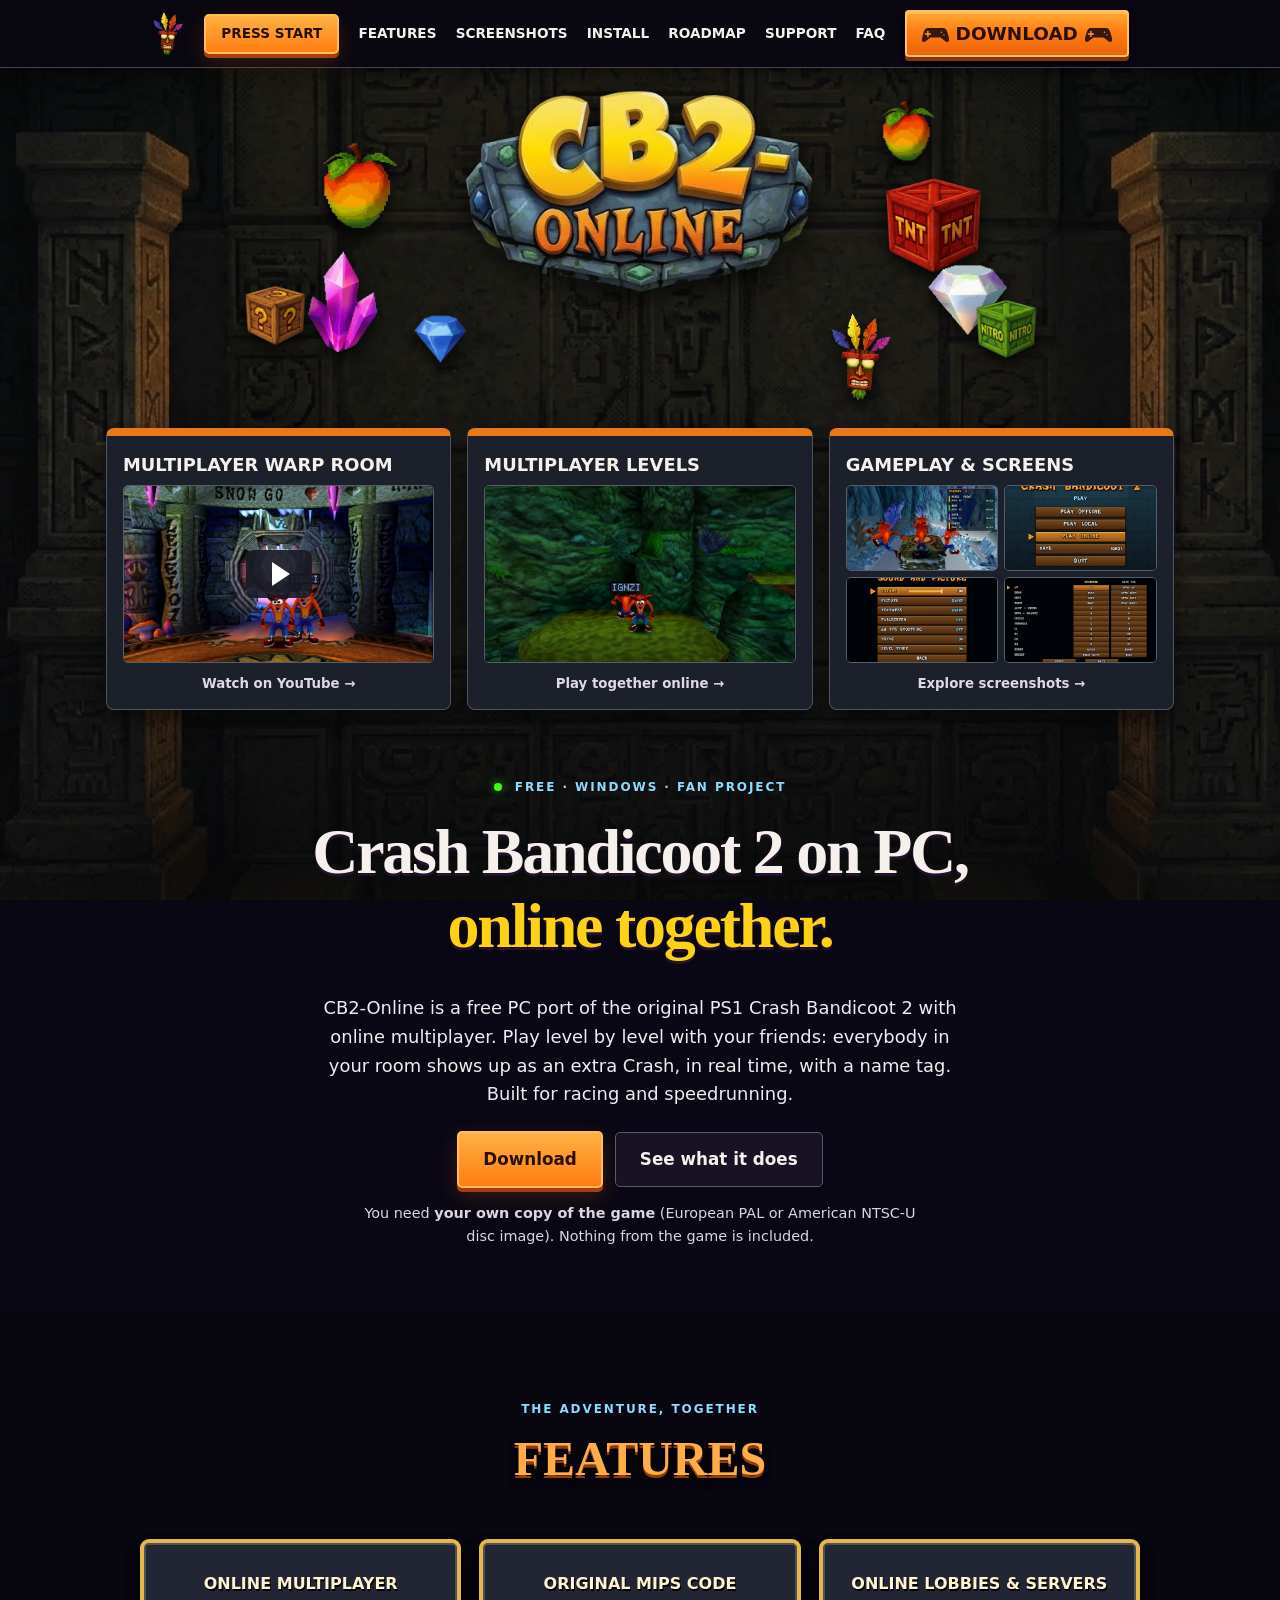
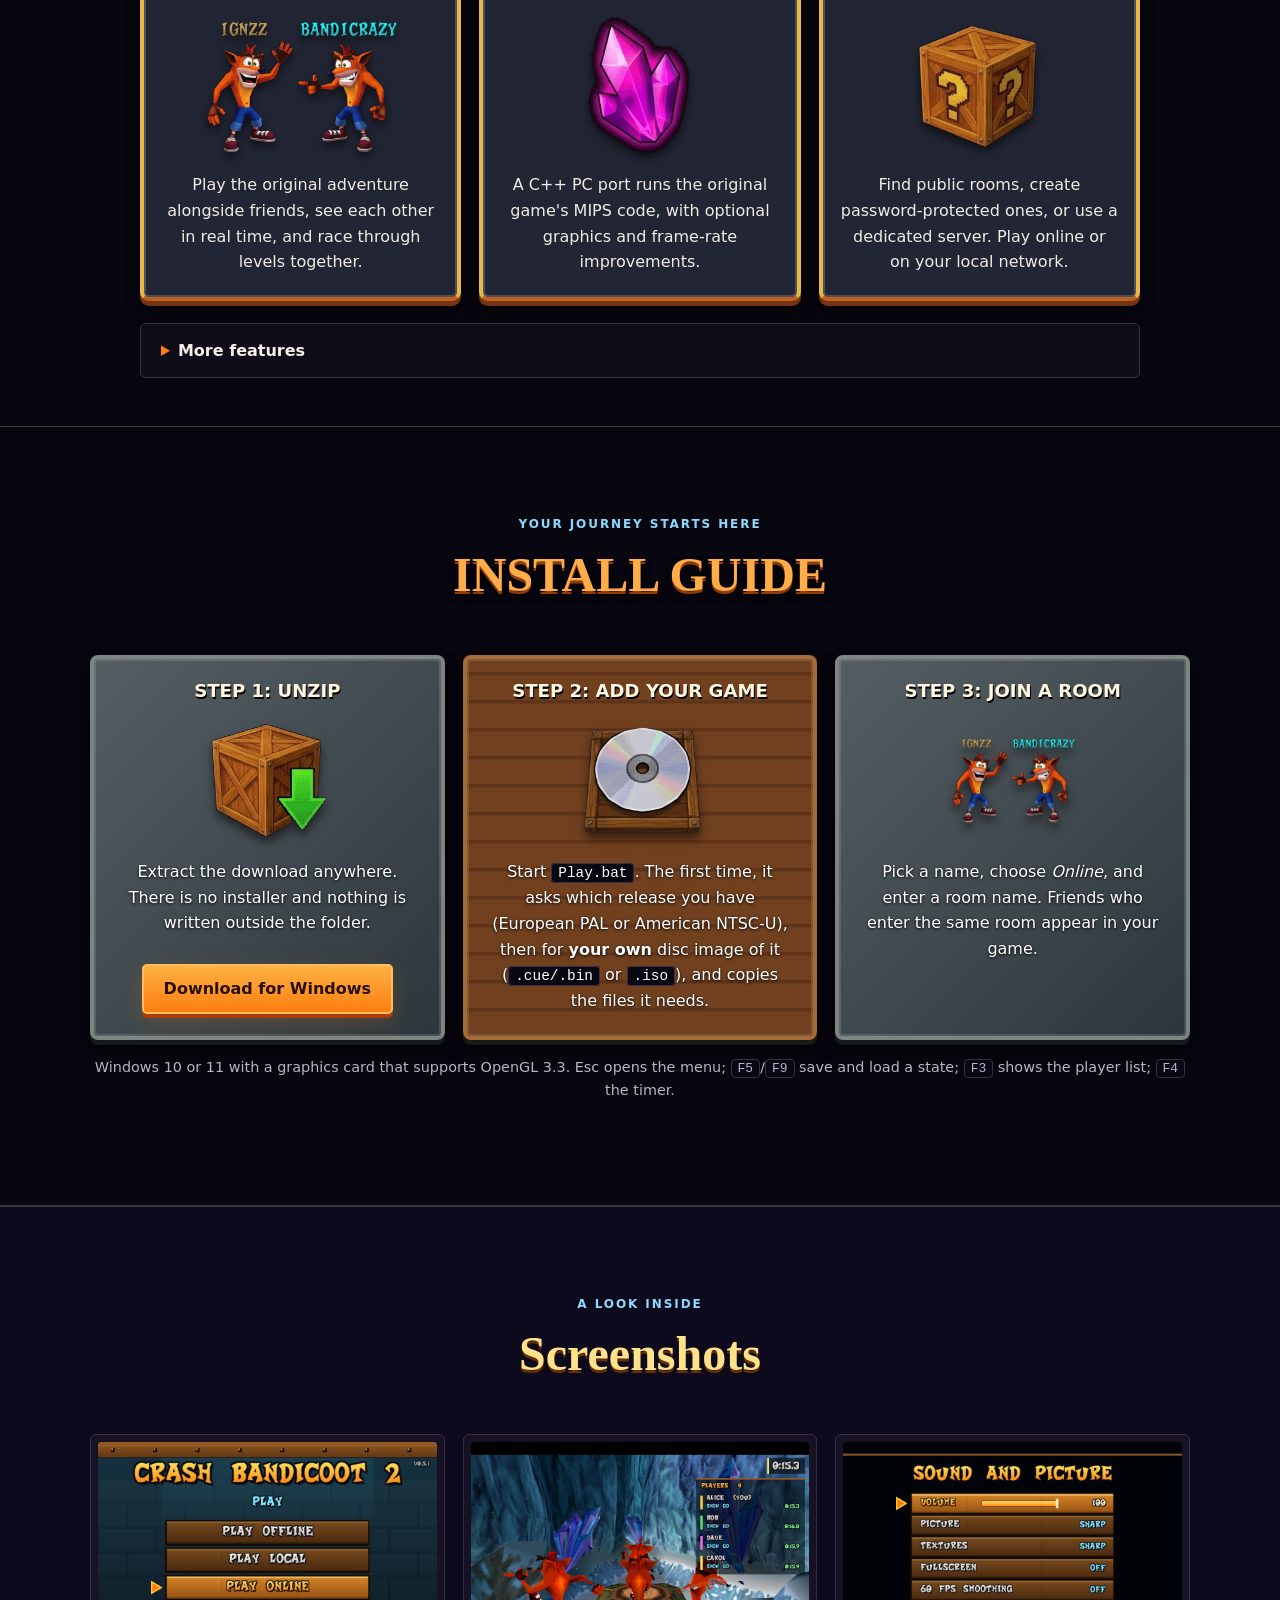
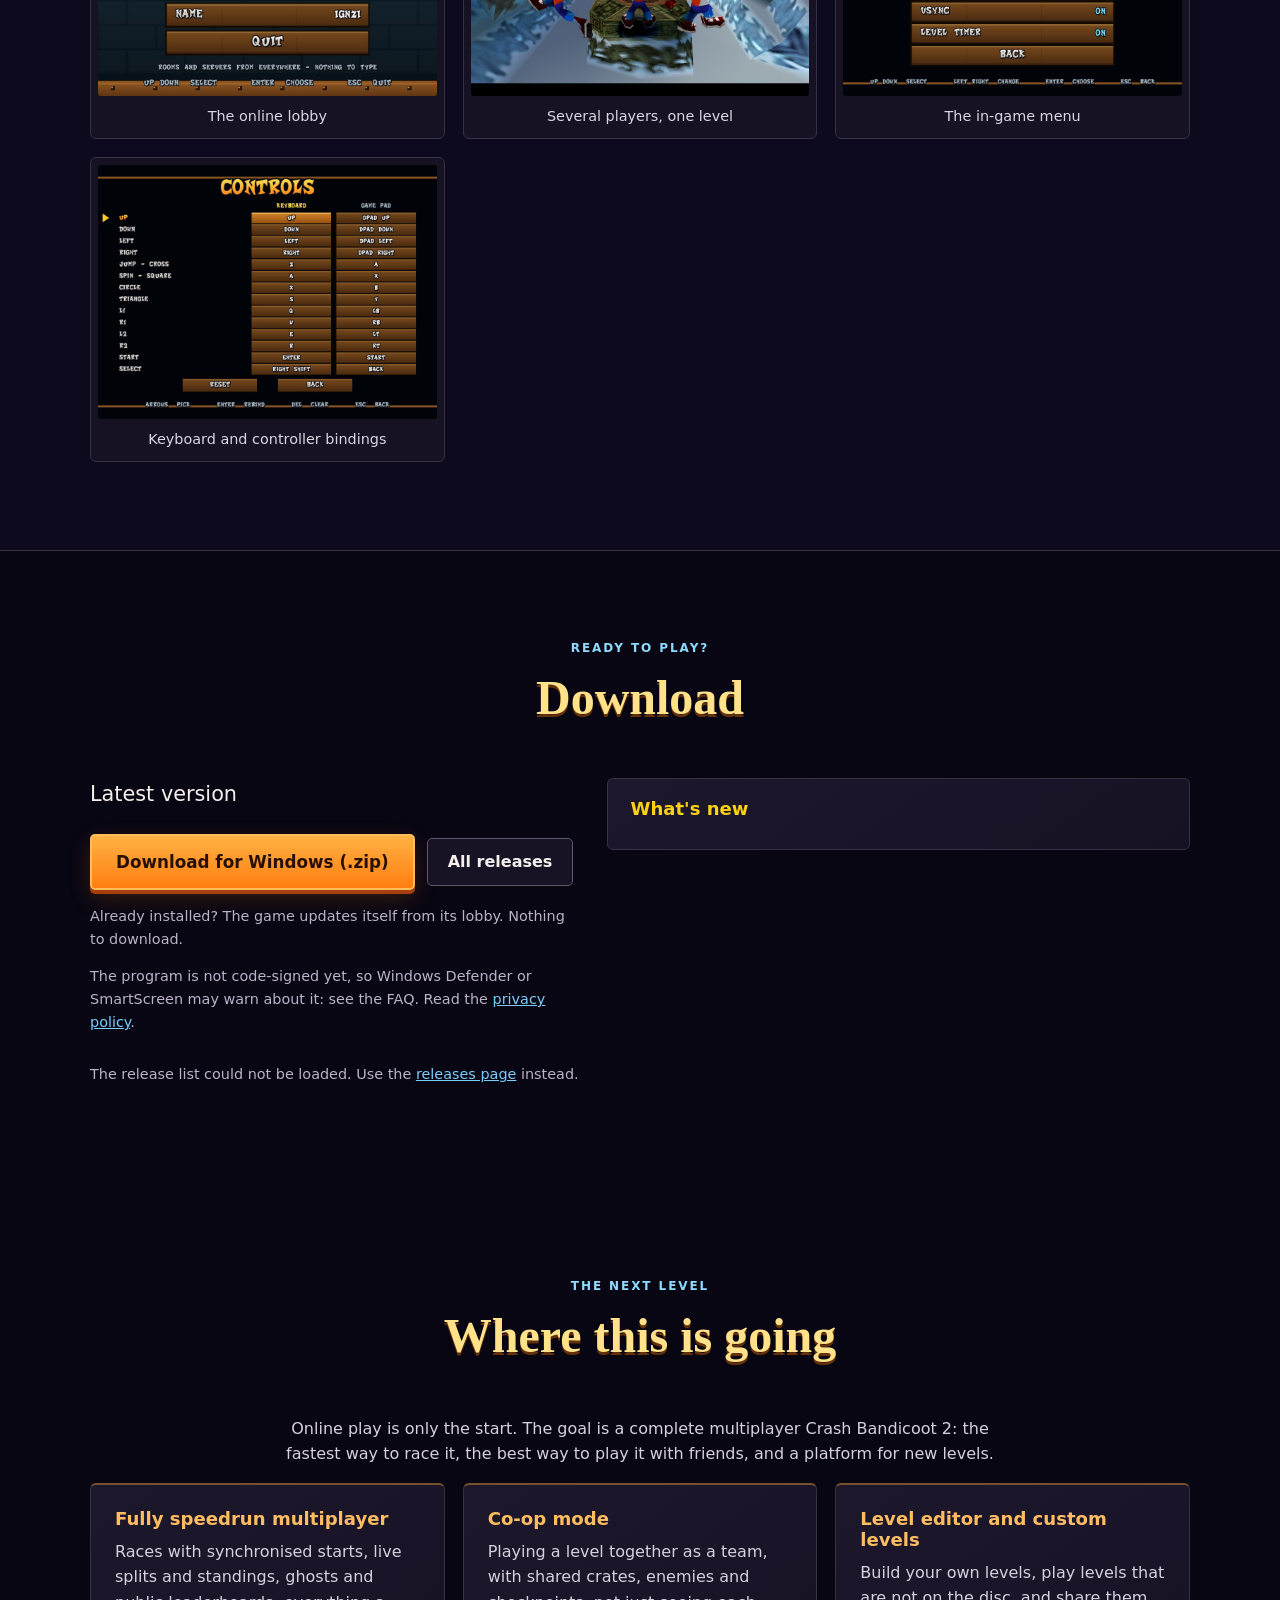
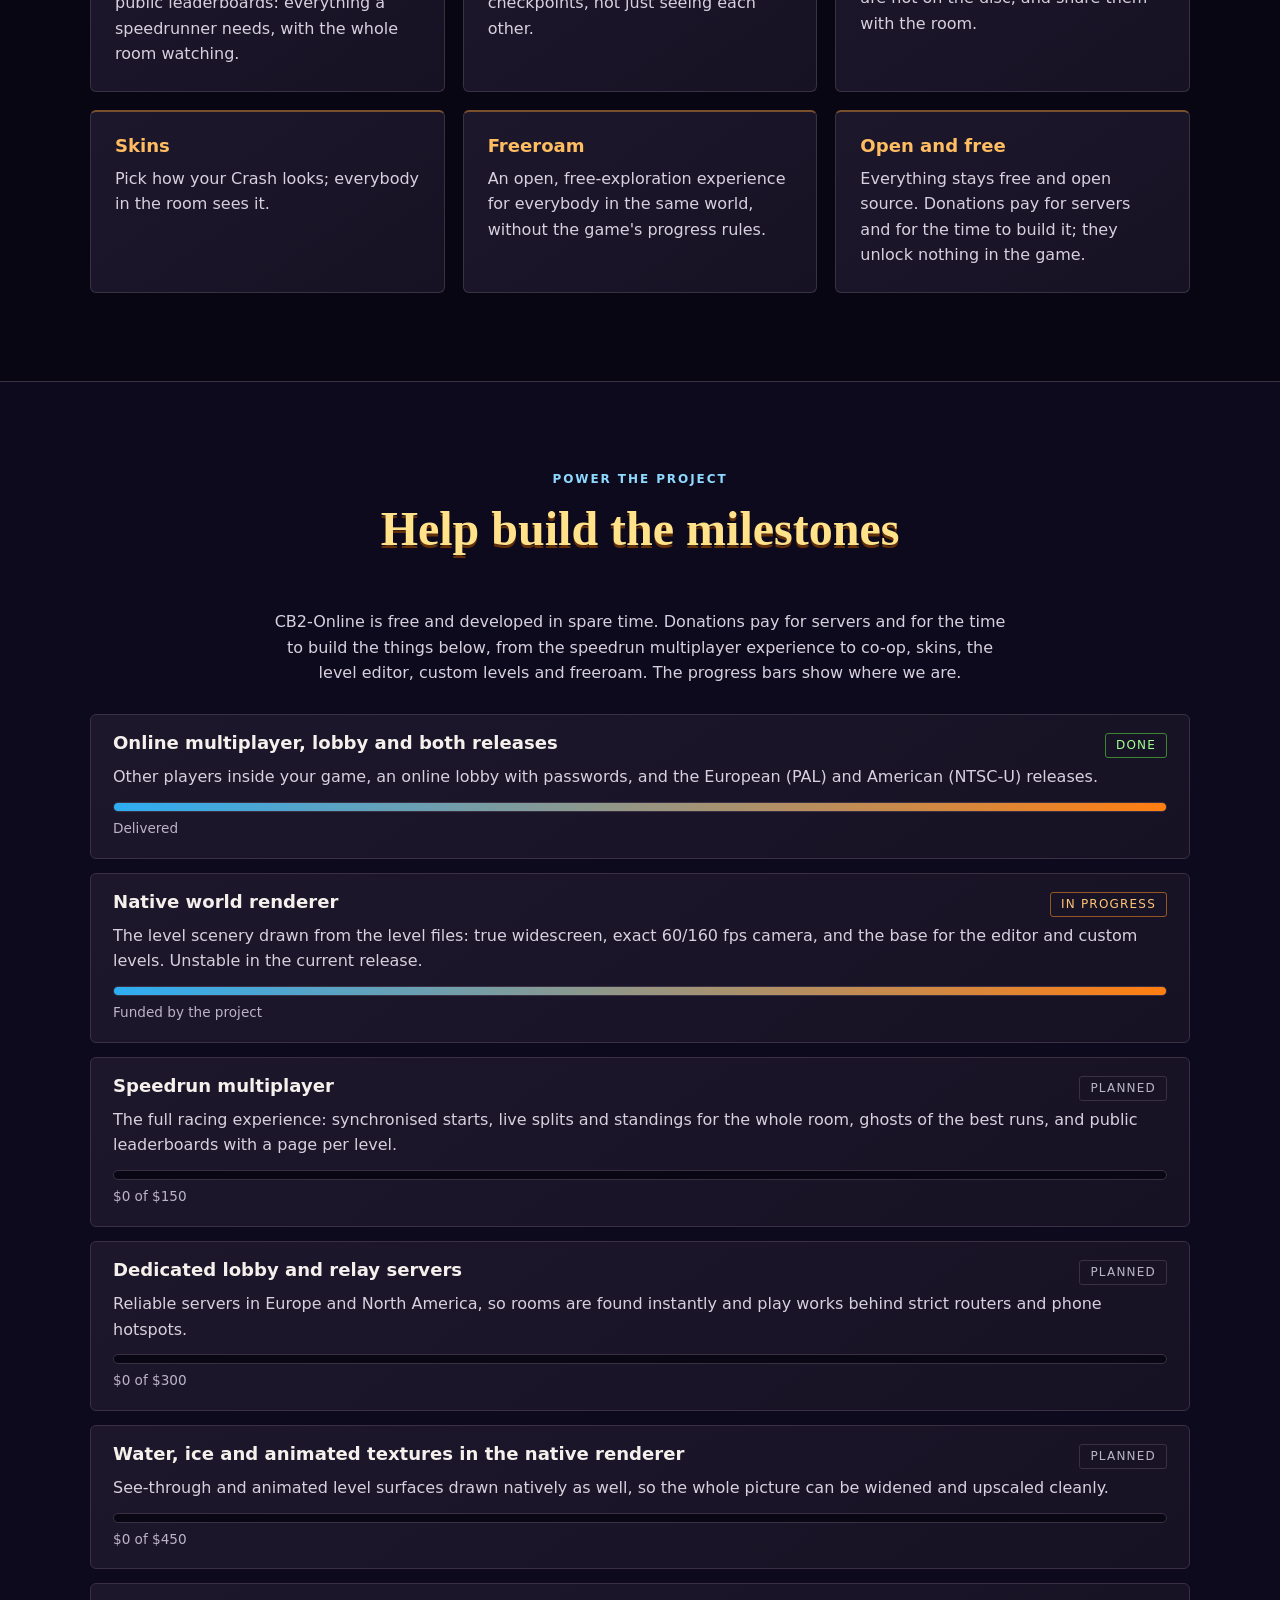
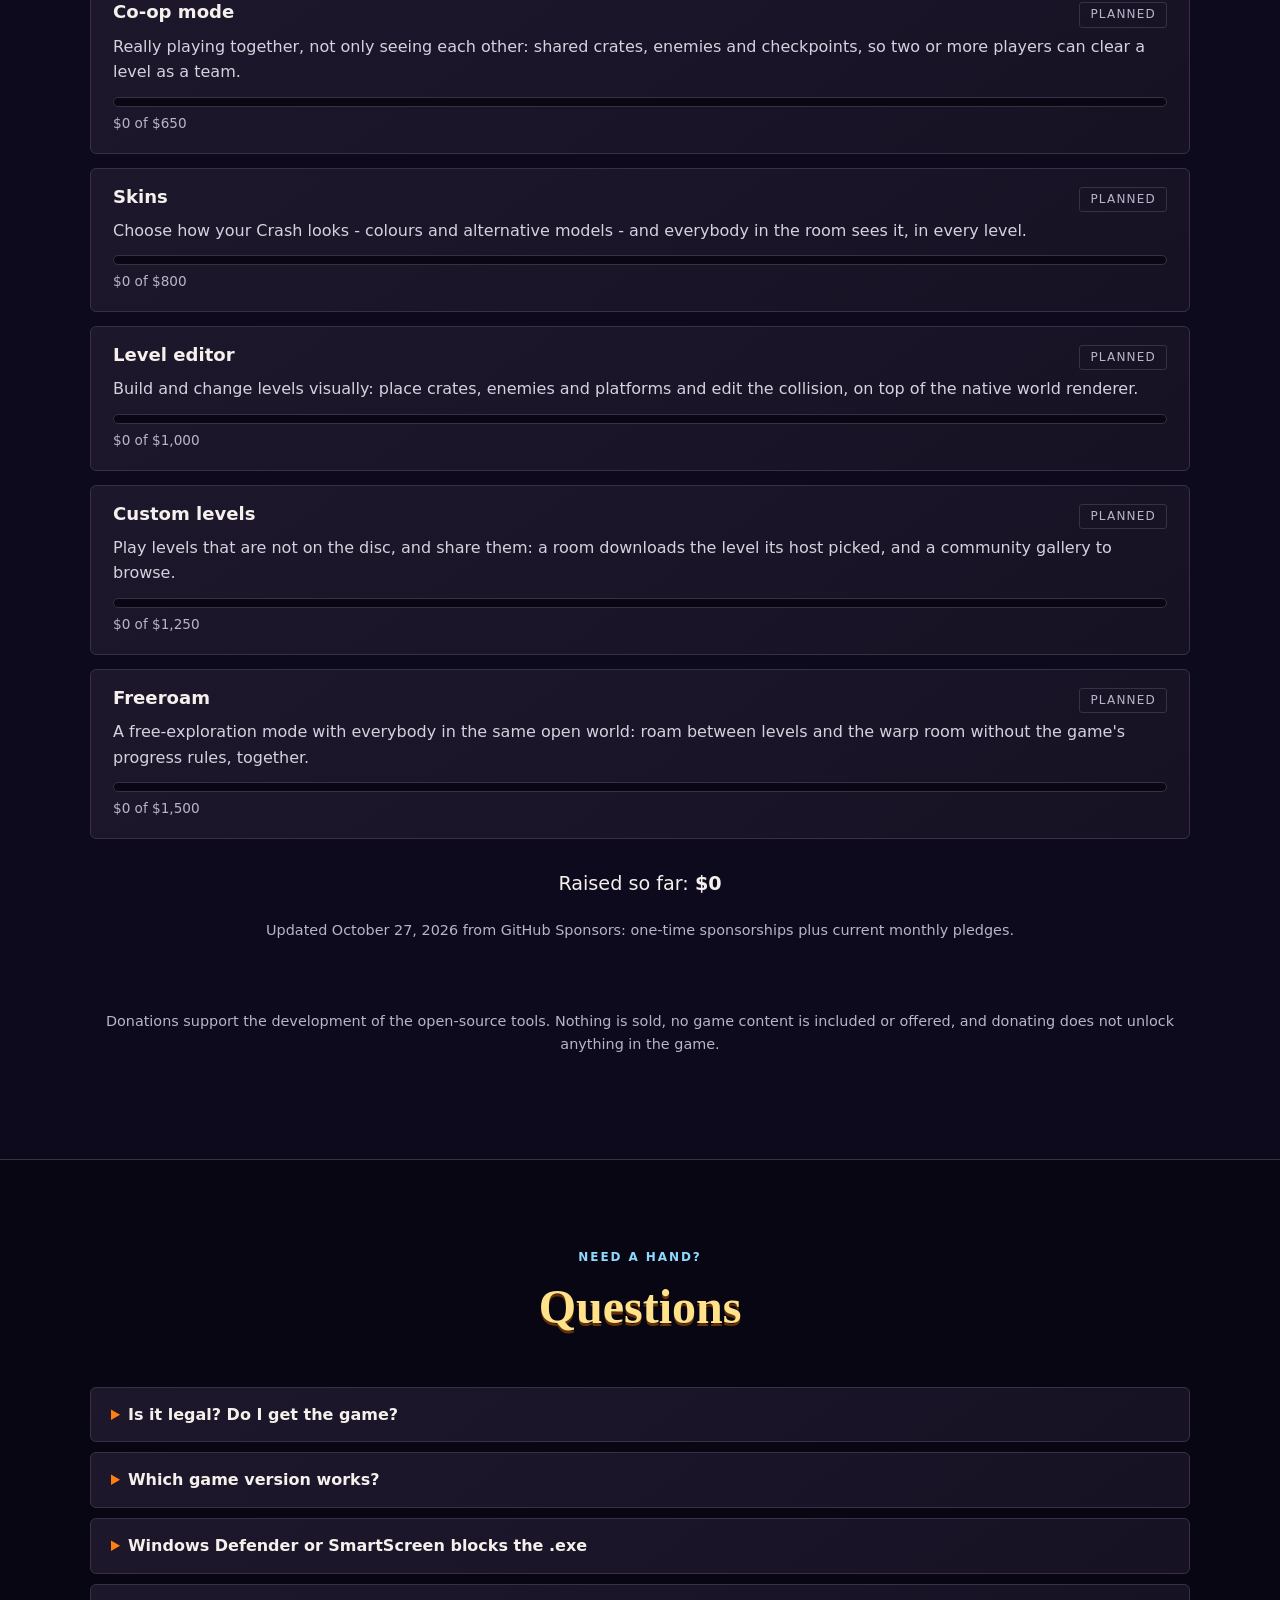
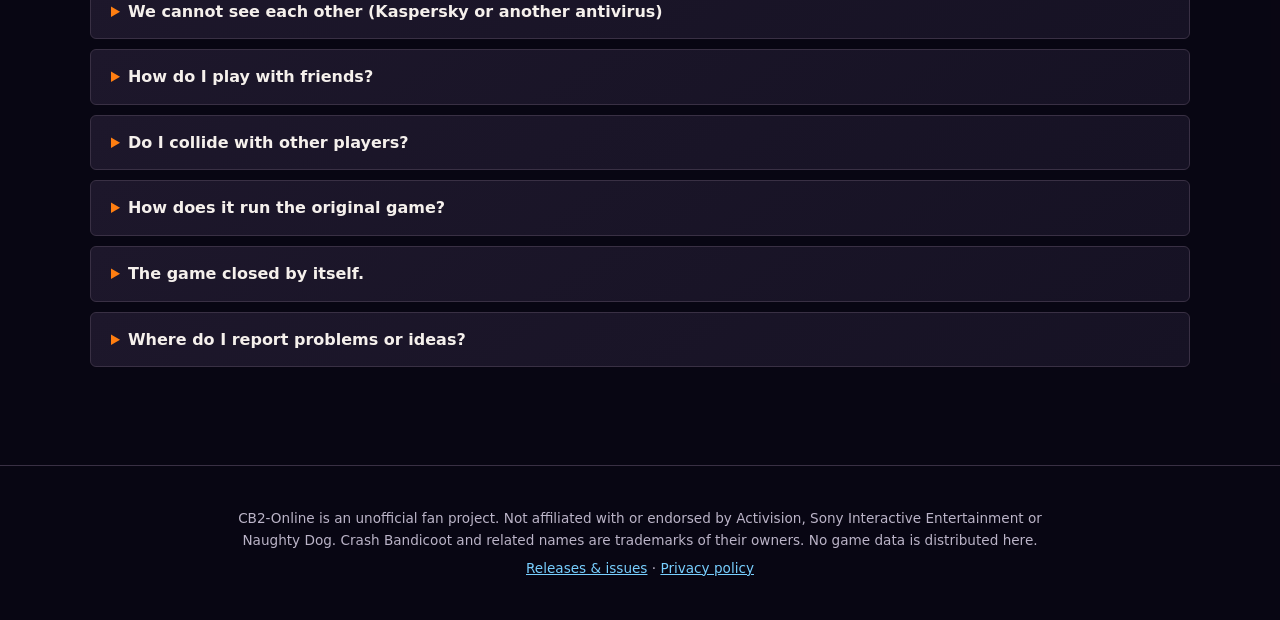
<file: docs/index.html>
<!doctype html>
<html lang="en">
<head>
<meta charset="utf-8">
<meta name="viewport" content="width=device-width, initial-scale=1">
<title>CB2-Online | Crash Bandicoot 2 Online Multiplayer for PC</title>
<meta name="description" content="CB2-Online brings Crash Bandicoot 2 for PS1 to PC with online multiplayer. Play with friends in this free C++ fan project. Bring your own game.">
<link rel="canonical" href="https://ignaziogandolfo.dev/CB2-Online/">
<meta property="og:type" content="website">
<meta property="og:site_name" content="CB2-Online">
<meta property="og:url" content="https://ignaziogandolfo.dev/CB2-Online/">
<meta property="og:title" content="CB2-Online | Crash Bandicoot 2 Online Multiplayer for PC">
<meta property="og:description" content="Play Crash Bandicoot 2 for PS1 online with friends on PC. CB2-Online is a free fan project; bring your own game.">
<meta property="og:image" content="https://ignaziogandolfo.dev/CB2-Online/img/multiplayer.jpg">
<meta property="og:image:alt" content="Players together in a Crash Bandicoot 2 level">
<meta name="twitter:card" content="summary_large_image">
<meta name="theme-color" content="#100b20">
<script type="application/ld+json">
{
  "@context": "https://schema.org",
  "@type": "SoftwareApplication",
  "name": "CB2-Online",
  "alternateName": ["CB2 Online", "Crash Bandicoot 2 Online", "Crash 2 Online"],
  "description": "A free C++ fan project that runs the original Crash Bandicoot 2 MIPS code on PC with online multiplayer.",
  "url": "https://ignaziogandolfo.dev/CB2-Online/",
  "sameAs": "https://github.com/ignzio/CB2-Online",
  "downloadUrl": "https://github.com/ignzio/CB2-Online/releases/latest",
  "image": "https://ignaziogandolfo.dev/CB2-Online/img/multiplayer.jpg",
  "applicationCategory": "GameApplication",
  "operatingSystem": "Windows 10, Windows 11",
  "isAccessibleForFree": true,
  "offers": { "@type": "Offer", "price": "0", "priceCurrency": "USD" }
}
</script>
<link rel="stylesheet" href="style.css?v=7">
</head>
<body>

<header class="nav">
  <a class="brand" href="#top" aria-label="CB2-Online home"><img class="mask-mark" src="img/aku-aku.webp" alt="" width="34" height="45"></a>
  <nav aria-label="Main navigation">
    <a class="btn small press-start" href="#install">Press start</a>
    <a href="#features">Features</a>
    <a href="#screens">Screenshots</a>
    <a href="#install">Install</a>
    <a href="#roadmap">Roadmap</a>
    <a href="#support">Support</a>
    <a href="#faq">FAQ</a>
    <a class="btn small nav-download" href="#download"><svg viewBox="0 0 32 20" aria-hidden="true"><path d="M7 3h18c3 0 4 2 5 5l2 7c1 4-2 6-5 3l-5-4H10l-5 4c-3 3-6 1-5-3l2-7c1-3 2-5 5-5Z"/><path class="pad-details" d="M7 7v6M4 10h6M23 8h.1M26 11h.1"/></svg> Download <svg viewBox="0 0 32 20" aria-hidden="true"><path d="M7 3h18c3 0 4 2 5 5l2 7c1 4-2 6-5 3l-5-4H10l-5 4c-3 3-6 1-5-3l2-7c1-3 2-5 5-5Z"/><path class="pad-details" d="M7 7v6M4 10h6M23 8h.1M26 11h.1"/></svg></a>
  </nav>
</header>

<main id="top">

<section class="hero">
  <div class="hero-stage" role="group" aria-label="Interactive floating game objects">
    <img class="stage-logo" src="img/cb2-logo.webp" alt="CB2-Online" width="465" height="265">
    <button class="float-object stage-fruit" type="button" aria-label="Bounce Wumpa fruit"><img src="img/wumpa.webp" alt="" width="252" height="285"></button>
    <button class="float-object stage-fruit-right" type="button" aria-label="Bounce Wumpa fruit"><img src="img/wumpa.webp" alt="" width="252" height="285"></button>
    <button class="float-object stage-crate" type="button" aria-label="Bounce TNT crate"><img src="img/tnt-crate.webp" alt="" width="300" height="286"></button>
    <button class="float-object stage-crystal" type="button" aria-label="Bounce power crystal"><img src="img/crystal.webp" alt="" width="227" height="304"></button>
    <button class="float-object stage-gem" type="button" aria-label="Bounce clear gem"><img src="img/clear-gem.webp" alt="" width="270" height="238"></button>
    <button class="float-object stage-blue-gem" type="button" aria-label="Bounce blue gem"><img src="img/blue-gem.webp" alt="" width="260" height="239"></button>
    <button class="float-object stage-question" type="button" aria-label="Bounce question crate"><img src="img/question-crate.webp" alt="" width="297" height="286"></button>
    <button class="float-object stage-nitro" type="button" aria-label="Bounce Nitro crate"><img src="img/nitro-crate.webp" alt="" width="295" height="286"></button>
    <button class="float-object stage-mask" type="button" aria-label="Bounce Aku Aku mask"><img src="img/aku-aku.webp" alt="" width="245" height="325"></button>
  </div>
</section>

<div class="quick-links" aria-label="Explore CB2-Online">
  <article class="quick-video">
    <strong>Multiplayer warp room</strong>
    <a class="video-preview" href="https://www.youtube.com/watch?v=nvLL3Ua1Poc" aria-label="Play the CB2-Online launch trailer"><img src="img/trailer-warp-room.webp" alt="Two players in the warp room" width="906" height="595" loading="lazy"><span class="play-icon" aria-hidden="true"></span></a>
    <small><a href="https://www.youtube.com/watch?v=nvLL3Ua1Poc">Watch on YouTube &rarr;</a></small>
  </article>
  <a href="#features"><strong>Multiplayer levels</strong><img src="img/trailer-multiplayer.webp" alt="Players together in a Crash Bandicoot 2 level" width="906" height="595" loading="lazy"><small>Play together online &rarr;</small></a>
  <a href="#screens"><strong>Gameplay &amp; screens</strong><span class="quick-gallery"><img src="img/multiplayer.jpg" alt="" width="960" height="720" loading="lazy"><img src="img/lobby.jpg" alt="" width="960" height="720" loading="lazy"><img src="img/menu-sound.jpg" alt="" width="960" height="720" loading="lazy"><img src="img/menu-controls.jpg" alt="" width="960" height="720" loading="lazy"></span><small>Explore screenshots &rarr;</small></a>
</div>

<section class="hero-intro">
  <div class="hero-text">
    <p class="eyebrow"><span class="signal-dot"></span> Free &middot; Windows &middot; fan project</p>
    <h1>Crash Bandicoot 2 on PC,<br><em>online together.</em></h1>
    <p class="lead">CB2-Online is a free PC port of the original PS1 Crash Bandicoot 2 with online multiplayer. Play level by level with your friends: everybody in your room shows up as an extra Crash, in real time, with a name tag. Built for racing and speedrunning.</p>
    <div class="cta">
      <a class="btn big" href="#download" id="hero-download">Download <span id="hero-version"></span></a>
      <a class="btn ghost big" href="#features">See what it does</a>
    </div>
    <p class="fine">You need <strong>your own copy of the game</strong> (European PAL or American NTSC-U disc image). Nothing from the game is included.</p>
  </div>
</section>

<section id="features" class="block">
  <p class="section-kicker">THE ADVENTURE, TOGETHER</p>
  <h2>Features</h2>
  <div class="grid">
    <article class="card"><h3>Online multiplayer</h3><img class="feature-players" src="img/two-crashes.webp" alt="Two Crash players, IGNZZ and BANDICRAZY" width="635" height="440" loading="lazy"><p>Play the original adventure alongside friends, see each other in real time, and race through levels together.</p></article>
    <article class="card"><h3>Original MIPS code</h3><img src="img/feature-crystal.webp" alt="" width="185" height="228" loading="lazy"><p>A C++ PC port runs the original game's MIPS code, with optional graphics and frame-rate improvements.</p></article>
    <article class="card"><h3>Online lobbies &amp; servers</h3><img src="img/feature-crate.webp" alt="" width="220" height="225" loading="lazy"><p>Find public rooms, create password-protected ones, or use a dedicated server. Play online or on your local network.</p></article>
  </div>
  <details class="feature-details"><summary>More features</summary><p>Players appear with their animations and names, with no port forwarding needed to join a room. Level timers, personal records, shared best times and a live player list support speedrunning.</p><p>Optional 60 fps smoothing, high-refresh pacing, OpenGL upscaling, texture options and widescreen bring the game to modern PCs. The optional native world renderer is unstable and off by default.</p><p>Controller-supported menus, save states, fast forward, player opacity, automatic updates and bug reporting make playing easier.</p></details>
</section>

<section id="install" class="block alt">
  <p class="section-kicker">YOUR JOURNEY STARTS HERE</p>
  <h2>Install guide</h2>
  <ol class="steps">
    <li><h3>Unzip</h3><img src="img/download-crate.webp" alt="" width="220" height="225" loading="lazy"><p>Extract the download anywhere. There is no installer and nothing is written outside the folder.</p><a class="btn" href="#download">Download for Windows</a></li>
    <li><h3>Add your game</h3><img src="img/game-disc.webp" alt="" width="215" height="205" loading="lazy"><p>Start <code>Play.bat</code>. The first time, it asks which release you have (European PAL or American NTSC-U), then for <strong>your own</strong> disc image of it (<code>.cue/.bin</code> or <code>.iso</code>), and copies the files it needs.</p></li>
    <li><h3>Join a room</h3><img src="img/two-crashes.webp" alt="" width="635" height="440" loading="lazy"><p>Pick a name, choose <em>Online</em>, and enter a room name. Friends who enter the same room appear in your game.</p></li>
  </ol>
  <p class="fine center">Windows 10 or 11 with a graphics card that supports OpenGL 3.3. Esc opens the menu; <code>F5</code>/<code>F9</code> save and load a state; <code>F3</code> shows the player list; <code>F4</code> the timer.</p>
</section>

<section id="screens" class="block alt">
  <p class="section-kicker">A LOOK INSIDE</p>
  <h2>Screenshots</h2>
  <div class="shots">
    <figure><img src="img/lobby.jpg" alt="The online lobby" loading="lazy"><figcaption>The online lobby</figcaption></figure>
    <figure><img src="img/multiplayer.jpg" alt="Several players in one level" loading="lazy"><figcaption>Several players, one level</figcaption></figure>
    <figure><img src="img/menu-sound.jpg" alt="The in-game menu" loading="lazy"><figcaption>The in-game menu</figcaption></figure>
    <figure><img src="img/menu-controls.jpg" alt="Keyboard and controller bindings" loading="lazy"><figcaption>Keyboard and controller bindings</figcaption></figure>
  </div>
</section>

<section id="download" class="block">
  <p class="section-kicker">READY TO PLAY?</p>
  <h2>Download</h2>
  <div class="download">
    <div>
      <p class="big-ver">Latest version <strong id="dl-version">...</strong> <span id="dl-date" class="muted"></span></p>
      <div class="cta">
        <a class="btn big" id="dl-zip" href="https://github.com/ignzio/CB2-Online/releases/latest" rel="noopener">Download for Windows (.zip)</a>
        <a class="btn ghost" id="dl-all" href="https://github.com/ignzio/CB2-Online/releases" rel="noopener">All releases</a>
      </div>
      <p class="fine" id="dl-size"></p>
      <p class="fine">Already installed? The game updates itself from its lobby. Nothing to download.</p>
      <p class="fine" id="signing">The program is not code-signed yet, so Windows Defender or SmartScreen may warn about it: see the FAQ. Read the <a href="https://github.com/ignzio/CB2-Online/blob/main/docs/PRIVACY.md">privacy policy</a>.</p>
    </div>
    <div class="notes">
      <h3>What's new</h3>
      <pre id="dl-notes">Loading the latest release...</pre>
    </div>
  </div>
  <p class="fine" id="dl-error" hidden>The release list could not be loaded. Use the <a id="dl-fallback" href="https://github.com/ignzio/CB2-Online/releases/latest">releases page</a> instead.</p>
</section>

<section id="roadmap" class="block">
  <p class="section-kicker">THE NEXT LEVEL</p>
  <h2>Where this is going</h2>
  <p class="lead center">Online play is only the start. The goal is a complete multiplayer Crash Bandicoot 2: the fastest way to race it, the best way to play it with friends, and a platform for new levels.</p>
  <div class="grid">
    <article class="card"><h3>Fully speedrun multiplayer</h3><p>Races with synchronised starts, live splits and standings, ghosts and public leaderboards: everything a speedrunner needs, with the whole room watching.</p></article>
    <article class="card"><h3>Co-op mode</h3><p>Playing a level together as a team, with shared crates, enemies and checkpoints, not just seeing each other.</p></article>
    <article class="card"><h3>Level editor and custom levels</h3><p>Build your own levels, play levels that are not on the disc, and share them with the room.</p></article>
    <article class="card"><h3>Skins</h3><p>Pick how your Crash looks; everybody in the room sees it.</p></article>
    <article class="card"><h3>Freeroam</h3><p>An open, free-exploration experience for everybody in the same world, without the game's progress rules.</p></article>
    <article class="card"><h3>Open and free</h3><p>Everything stays free and open source. Donations pay for servers and for the time to build it; they unlock nothing in the game.</p></article>
  </div>
</section>

<section id="support" class="block alt">
  <p class="section-kicker">POWER THE PROJECT</p>
  <h2>Help build the milestones</h2>
  <p class="lead center">CB2-Online is free and developed in spare time. Donations pay for servers and for the time to build the things below, from the speedrun multiplayer experience to co-op, skins, the level editor, custom levels and freeroam. The progress bars show where we are.</p>
  <div id="milestones" class="milestones"></div>
  <div class="donate" id="donate">
    <p class="raised">Raised so far: <strong id="raised">0</strong></p>
    <p class="fine center" id="raised-note"></p>
    <div class="cta center" id="donate-buttons"></div>
    <p class="fine center" id="donate-empty">Donation pages are being set up. Star the project and share it in the meantime.</p>
    <p class="fine center">Donations support the development of the open-source tools. Nothing is sold, no game content is included or offered, and donating does not unlock anything in the game.</p>
  </div>
</section>

<section id="faq" class="block">
  <p class="section-kicker">NEED A HAND?</p>
  <h2>Questions</h2>
  <details><summary>Is it legal? Do I get the game?</summary><p>The project contains no game data. You need your own legally obtained copy of Crash Bandicoot 2; the program reads your files at run time. It is an independent fan project, not affiliated with or endorsed by Activision, Sony Interactive Entertainment or Naughty Dog. "Crash Bandicoot" is a trademark of its owners.</p></details>
  <details><summary>Which game version works?</summary><p>Both the European release (PAL, <code>SCES_009.67</code>) and the North American release (NTSC-U, <code>SCUS_941.54</code>). Players of the two releases play in separate rooms. Other regions (Japan) are not supported yet.</p></details>
  <details><summary>Windows Defender or SmartScreen blocks the .exe</summary><p>The program is new and not yet code signed, and these tools are cautious about unsigned programs that use the network. In the SmartScreen window choose <em>More info</em>, then <em>Run anyway</em>. If Defender quarantined the file, check that <code>Get-FileHash Crash2.exe</code> matches the SHA-256 shown next to the file on the GitHub release, restore it in Windows Security (Protection history) and allow it. The whole source code is public. Please report the detection name so it can be submitted to Microsoft as a false positive.</p></details>
  <details><summary>We cannot see each other (Kaspersky or another antivirus)</summary><p>Some security programs, Kaspersky in particular, block a new program from using the network, so that player neither reaches the servers nor other players and nobody finds them. The waiting room shows a red notice after about ten seconds when that happens. Allow <code>Crash2.exe</code>: in Kaspersky open <em>Settings &rarr; Protection &rarr; Firewall &rarr; Configure application rules</em>, set <code>Crash2.exe</code> to <em>Trusted</em>, and add the game folder to <em>Threats and exclusions</em> (and <code>Crash2.exe</code> to the trusted applications). If its <em>Network Attack Blocker</em> reports an attack, exclude the game there too. Then restart the game. Menu names differ a little between versions; other antivirus suites have the same two settings, an application rule and an exclusion. Windows' own firewall asks once: answer yes for private and public networks.</p></details>
  <details><summary>How do I play with friends?</summary><p>Everyone starts the game, chooses <em>Online</em> and types the same room name. Players on the same network find each other directly; over the internet they connect through a public rendezvous server, so no port forwarding is needed.</p></details>
  <details><summary>Do I collide with other players?</summary><p>No. Other players are shown, not solid, so nobody can block or grief you. You can make them see-through with the opacity slider.</p></details>
  <details><summary>How does it run the original game?</summary><p>It is a C++ PC port that runs the original game's MIPS code using its own implementation of the PlayStation hardware, OpenGL renderer and online layer. It is not a general-purpose emulator and only runs this game.</p></details>
  <details><summary>The game closed by itself.</summary><p>Start it again: it notices and offers to open a bug report with the details filled in, and shows the folder with the files that help: <code>crash-last.log</code>, <code>crash-last-session.log</code> (what the game did before it ended) and <code>crash-last.dmp</code>. Zip them and drag the zip into the report. You can also use Esc &rarr; <em>Report a bug</em> at any time. Nothing is sent until you press Submit on the page that opens.</p></details>
  <details><summary>Where do I report problems or ideas?</summary><p>On the <a id="issues-link" href="https://github.com/ignzio/CB2-Online/issues">issue tracker</a>.</p></details>
</section>

</main>

<footer>
  <p>CB2-Online is an unofficial fan project. Not affiliated with or endorsed by Activision, Sony Interactive Entertainment or Naughty Dog. Crash Bandicoot and related names are trademarks of their owners. No game data is distributed here.</p>
  <p><a id="repo-link" href="https://github.com/ignzio/CB2-Online/releases">Releases &amp; issues</a> &middot; <a href="https://github.com/ignzio/CB2-Online/blob/main/docs/PRIVACY.md">Privacy policy</a></p>
</footer>

<script src="config.js"></script>
<script src="app.js?v=3"></script>
</body>
</html>
</file>
<file: docs/style.css>
:root {
  --bg: #090714;
  --bg2: #100b20;
  --card: #161224;
  --line: #393044;
  --text: #f5f0ec;
  --muted: #bbb4c8;
  --orange: #ff7e11;
  --orange2: #ffae45;
  --gold: #fcd116;
  --blue: #2eadf3;
  --green: #39ff14;
}
* { box-sizing: border-box; }
html { scroll-behavior: smooth; scroll-padding-top: 100px; }
body {
  margin: 0;
  background: var(--bg);
  color: var(--text);
  font: 16px/1.6 system-ui, -apple-system, "Segoe UI", sans-serif;
}
body::before {
  content: "";
  position: fixed;
  inset: 0;
  z-index: -1;
  background: linear-gradient(#08070a55, #08070a99), url("img/temple-background.webp") center / cover no-repeat;
}
a { color: #78cfff; }
a:focus-visible, button:focus-visible, summary:focus-visible { outline: 3px solid var(--gold); outline-offset: 4px; }
code { background: #090713; border: 1px solid var(--line); padding: 1px 6px; border-radius: 4px; font-size: .9em; overflow-wrap: anywhere; }
h1, h2, h3 { line-height: 1.15; margin: 0 0 .5em; }
h1, h2 { font-family: Georgia, "Times New Roman", serif; }
h1 { font-size: clamp(2.2rem, 5vw, 4.1rem); letter-spacing: -.035em; text-shadow: 0 3px 0 #25102d; }
h1 em { color: var(--gold); font-style: normal; }
h2 { color: #ffe28a; font-size: clamp(2rem, 4vw, 3rem); text-align: center; margin-bottom: 1.1em; text-shadow: 0 3px 0 #63300a; }
h3 { font-size: 1.13rem; }
.muted, .fine { color: var(--muted); }
.fine { font-size: .9rem; }
.center { text-align: center; justify-content: center; }

.nav {
  position: sticky; top: 0; z-index: 10;
  display: flex; align-items: center; justify-content: center; gap: clamp(10px, 1.5vw, 20px);
  padding: 10px clamp(16px, 3vw, 42px);
  background: rgba(10, 8, 17, .96);
  border-bottom: 1px solid #494052;
  box-shadow: 0 4px 20px #0008;
}
.brand { flex: 0 0 auto; display: flex; align-items: center; gap: 12px; }
.brand img { display: block; object-fit: contain; }
.brand .mask-mark { width: 34px; height: 45px; }
.nav nav { display: flex; gap: clamp(10px, 1.5vw, 22px); align-items: center; min-width: 0; }
.nav nav a { flex: 0 0 auto; color: var(--text); text-decoration: none; font-size: .85rem; font-weight: 750; text-transform: uppercase; }
.nav nav a:hover { color: var(--gold); }
.nav .nav-download {
  display: inline-flex; align-items: center; justify-content: center; gap: 7px;
  white-space: nowrap; font-size: 1.15rem; font-weight: 900; padding: 8px 13px;
  background: linear-gradient(#ffab35 0%, #ff7e11 45%, #e9640c 100%);
  border: 2px solid #ffc264; border-radius: 4px;
  box-shadow: inset 0 2px #ffd08780, 0 4px 0 #87340e, 0 6px 6px #0009;
}
.nav-download svg { width: 27px; height: 18px; fill: #37180d; flex: none; }
.nav-download .pad-details { fill: none; stroke: #ff9a2c; stroke-width: 1.7; stroke-linecap: round; }
.btn {
  display: inline-block; background: linear-gradient(#ffb143, var(--orange));
  color: #291006 !important; font-weight: 850; text-decoration: none;
  padding: 10px 20px; border: 2px solid #ffbd5b; border-radius: 5px;
  box-shadow: 0 4px 0 #a63e0e, 0 8px 22px #ff7e1130;
  transition: transform .12s, box-shadow .12s;
}
.btn:hover { transform: translateY(-2px); box-shadow: 0 6px 0 #a63e0e, 0 10px 26px #ff7e1140; }
.btn.big { padding: 13px 24px; font-size: 1.05rem; }
.btn.small { padding: 7px 15px; }
.btn.ghost { background: #171324; color: var(--text) !important; border: 1px solid #62566e; box-shadow: none; }
.btn.ghost:hover { border-color: var(--blue); color: #9cddff !important; }
.cta { display: flex; flex-wrap: wrap; align-items: center; gap: 12px; margin: 22px 0 14px; }

.hero { padding: 8px 20px 0; }
.hero-stage { position: relative; width: min(850px, 100%); aspect-ratio: 760 / 300; margin: 0 auto; }
.hero-stage > img { position: absolute; display: block; height: auto; filter: drop-shadow(0 10px 12px #000b); pointer-events: none; }
.stage-logo { width: 45%; left: 27.5%; top: 0; z-index: 2; }
.float-object {
  position: absolute; z-index: 3; padding: 0; border: 0; background: transparent;
  cursor: pointer; touch-action: manipulation;
  transform: translate(var(--pointer-x, 0px), var(--pointer-y, 0px));
  transition: transform .18s ease-out;
}
.float-object img { display: block; width: 100%; height: auto; filter: drop-shadow(0 8px 8px #000b); animation: float 3.8s ease-in-out infinite; }
.float-object:nth-of-type(even) img { animation-delay: -1.7s; animation-duration: 4.5s; }
.float-object:hover img, .float-object:focus-visible img { animation: none; transform: scale(1.13) rotate(-5deg); filter: drop-shadow(0 0 12px #ffae45aa); }
.float-object.is-popping img { animation: pop .45s ease-out; }
@keyframes float {
  0%, 100% { transform: translateY(0) rotate(-3deg); }
  50% { transform: translateY(-9px) rotate(4deg); }
}
@keyframes pop {
  0%, 100% { transform: scale(1); }
  35% { transform: translateY(-12px) scale(1.25) rotate(10deg); }
  70% { transform: translateY(3px) scale(.92) rotate(-5deg); }
}
.stage-fruit { width: 10%; left: 12%; top: 18%; }
.stage-fruit-right { width: 7%; right: 15%; top: 6%; }
.stage-crate { width: 13%; right: 9%; top: 28%; }
.stage-crystal { width: 10%; left: 10%; top: 50%; }
.stage-gem { width: 11%; right: 6%; top: 54%; }
.stage-blue-gem { width: 7%; left: 23%; top: 70%; }
.stage-question { width: 8%; left: 3%; top: 61%; }
.stage-nitro { width: 8%; right: 3%; top: 65%; }
.stage-mask { width: 8%; right: 20%; top: 70%; }
.hero-intro { padding: 52px 24px 64px; }
.hero-text { max-width: 760px; margin: auto; text-align: center; }
.hero-text .cta { justify-content: center; }
.eyebrow, .section-kicker { color: #8edaff; text-transform: uppercase; letter-spacing: .16em; font-size: .75rem; font-weight: 800; }
.eyebrow { margin: 0 0 18px; }
.signal-dot { display: inline-block; width: 8px; height: 8px; border-radius: 50%; background: var(--green); box-shadow: 0 0 10px #39ff14a0; margin-right: 7px; }
.hero-text .lead { font-size: 1.12rem; color: #f0ebed; max-width: 36em; margin: 0 auto; }
.hero-text .fine { max-width: 40em; margin: 0 auto; color: #ddd5dd; }
.quick-links { display: grid; grid-template-columns: repeat(3, minmax(0, 1fr)); gap: 16px; max-width: 1100px; margin: 0 auto; padding: 16px; }
.quick-links > a, .quick-video { display: flex; flex-direction: column; gap: 10px; padding: 18px 16px 14px; color: var(--text); text-decoration: none; min-width: 0; background: #1b202b; border: 1px solid #515461; border-top: 8px solid #e9781a; border-radius: 8px; box-shadow: 0 8px 20px #0008; }
.quick-links > a:hover, .quick-video:hover { background: #292b37; border-color: #ffad49; }
.quick-links strong { text-transform: uppercase; font-size: clamp(.9rem, 1.4vw, 1.2rem); line-height: 1.2; }
.quick-links img { display: block; width: 100%; height: auto; aspect-ratio: 383 / 219; object-fit: cover; border: 1px solid #555e68; border-radius: 5px; }
.quick-gallery { display: grid; grid-template-columns: repeat(2, minmax(0, 1fr)); grid-template-rows: repeat(2, minmax(0, 1fr)); gap: 6px; width: 100%; min-height: 0; aspect-ratio: 383 / 219; }
.quick-gallery img { width: 100%; height: 100%; min-height: 0; aspect-ratio: auto; }
.quick-links small { color: #e0d9e3; font-weight: 700; text-align: center; margin-top: auto; }
.quick-video small a { color: inherit; text-decoration: none; }
.quick-video small a:hover { text-decoration: underline; }
.video-preview { position: relative; display: block; }
.play-icon { position: absolute; left: 50%; top: 50%; transform: translate(-50%, -50%); width: 66px; height: 48px; border-radius: 8px; background: #161a23e8; }
.play-icon::after { content: ""; position: absolute; left: 26px; top: 12px; border-top: 12px solid transparent; border-bottom: 12px solid transparent; border-left: 18px solid white; }
.video-preview:hover .play-icon { background: #e9781a; }
.quick-video iframe { width: 100%; aspect-ratio: 383 / 219; border: 0; border-radius: 5px; }

.block { padding: clamp(48px, 7vw, 88px) clamp(20px, 5vw, 64px); background: #090714c9; }
.block > * { max-width: 1100px; margin-left: auto; margin-right: auto; }
.alt { background: #100b20d9; border-top: 1px solid var(--line); border-bottom: 1px solid var(--line); }
.section-kicker { text-align: center; margin-top: 0; margin-bottom: 12px; }
.lead.center { max-width: 46em; color: #d7d0de; }
.grid { display: grid; grid-template-columns: repeat(auto-fit, minmax(min(290px, 100%), 1fr)); gap: 18px; }
.card, .notes, .steps li, .ms, details { background: linear-gradient(145deg, #1d172b, var(--card)); border: 1px solid var(--line); border-radius: 6px; }
.card { padding: 24px; border-top: 2px solid #79502c; }
.card h3 { color: #ffbd62; }
.card p, .steps p, .ms p, details p, .notes pre { margin: 0; color: #d7d0de; }
#features, #install { background: #08080855; border-color: #b7a17655; }
#features { padding-bottom: 48px; }
#features h2, #install h2 { color: #ffad49; text-transform: uppercase; text-shadow: 0 3px #8e3b0d, 0 5px 8px #000; }
#features .grid { grid-template-columns: repeat(auto-fit, minmax(min(250px, 100%), 1fr)); max-width: 1000px; }
#features .card {
  display: flex; flex-direction: column; align-items: center; text-align: center;
  padding: 22px 18px; background: #222634;
  border: 4px solid #e5b848; border-bottom-color: #bf621d; border-radius: 9px;
  box-shadow: inset 0 0 0 2px #fff3, 0 5px 0 #773315, 0 10px 15px #0009;
}
#features .card h3 { min-height: 2.4em; display: grid; place-items: center; color: #fff3d4; text-transform: uppercase; font-size: 1rem; text-shadow: 1px 2px #000; }
#features .card img { display: block; width: 100%; height: 140px; object-fit: contain; margin: 5px auto 16px; filter: drop-shadow(0 5px 5px #0008); }
#features .card p { color: #f0ece4; }
#features .feature-details { max-width: 1000px; margin: 22px auto 0; background: #100e1aee; }
.shots { display: grid; grid-template-columns: repeat(auto-fit, minmax(min(320px, 100%), 1fr)); gap: 18px; }
.shots figure { margin: 0; background: var(--card); border: 1px solid var(--line); padding: 7px; border-radius: 6px; }
.shots img { width: 100%; height: auto; border-radius: 3px; display: block; }
.shots figcaption { color: #ddd5e2; font-size: .9rem; padding: 9px 5px 3px; text-align: center; }
.download { display: grid; grid-template-columns: 1fr 1.2fr; gap: 32px; align-items: start; }
.big-ver { font-size: 1.3rem; margin: 0; }
.notes { padding: 20px 22px; }
.notes h3 { color: var(--gold); }
.notes pre { white-space: pre-wrap; word-break: break-word; font: inherit; max-height: 280px; overflow: auto; }
.steps { list-style: none; counter-reset: s; padding: 0; display: grid; grid-template-columns: repeat(auto-fit, minmax(min(260px, 100%), 1fr)); gap: 18px; }
.steps li {
  counter-increment: s; display: flex; flex-direction: column; align-items: center; gap: 14px;
  padding: 22px; text-align: center; background: linear-gradient(135deg, #555f63, #2d363b);
  border: 4px solid #7d8582; border-radius: 8px; box-shadow: inset 0 0 0 2px #ffffff20, 0 5px 0 #161a1b, 0 10px 15px #0009;
}
.steps li:nth-child(2) { background: repeating-linear-gradient(0deg, #70401f, #70401f 24px, #603419 25px, #603419 28px); border-color: #a76b36; }
.steps h3 { margin: 0; color: #fff6df; text-transform: uppercase; text-shadow: 1px 2px #000; }
.steps h3::before { content: "Step " counter(s) ": "; }
.steps img { width: 130px; height: 130px; object-fit: contain; filter: drop-shadow(0 6px 5px #0008); }
.steps p { color: #fff; text-shadow: 0 1px 3px #000; }
.steps .btn { margin-top: auto; }
.milestones { display: grid; gap: 14px; margin: 28px auto; }
.ms { padding: 18px 22px; }
.ms header { display: flex; justify-content: space-between; gap: 12px; align-items: baseline; flex-wrap: wrap; }
.ms h3 { margin: 0; }
.ms .tag { font-size: .75rem; text-transform: uppercase; letter-spacing: .1em; padding: 2px 10px; border-radius: 3px; border: 1px solid var(--line); color: var(--muted); }
.ms.done .tag { color: #a4ff91; border-color: #3d8631; }
.ms.active .tag { color: #ffc474; border-color: #955721; }
.ms p { margin: 6px 0 12px; }
.bar { height: 10px; border-radius: 10px; background: #090713; border: 1px solid var(--line); overflow: hidden; }
.bar i { display: block; height: 100%; background: linear-gradient(90deg, var(--blue), var(--orange)); width: 0; transition: width .8s; }
.bar-label { color: var(--muted); font-size: .85rem; margin-top: 6px; }
.donate { text-align: center; margin-top: 30px; }
.raised { font-size: 1.2rem; }
details { padding: 14px 20px; margin: 0 auto 10px; }
summary { cursor: pointer; font-weight: 700; }
summary::marker { color: var(--orange); }
details p { margin: 10px 0 0; }
footer { padding: 36px clamp(20px, 5vw, 64px); text-align: center; color: var(--muted); font-size: .85rem; border-top: 1px solid var(--line); background: #090714ef; }
footer p { max-width: 60em; margin: 6px auto; }
@media (max-width: 980px) {
  .nav { align-items: flex-start; gap: 10px 16px; }
  .nav nav { flex: 1; flex-wrap: wrap; gap: 10px 16px; }
  .download { grid-template-columns: 1fr; }
}
@media (max-width: 600px) {
  .nav { position: static; padding: 10px 16px; }
  .nav nav a { font-size: .8rem; }
  .hero { padding: 15px 0 0; }
  .quick-links { grid-template-columns: 1fr; margin: 0 16px; }
}
@media (prefers-reduced-motion: reduce) {
  html { scroll-behavior: auto; }
  body { background: linear-gradient(#08070a99, #08070add), url("img/temple-background.webp") center top / 100% auto no-repeat, var(--bg); }
  body::before { display: none; }
  .float-object { transform: none; }
  .float-object img, .float-object:hover img, .float-object:focus-visible img, .float-object.is-popping img { animation: none; transform: none; }
  *, *::before, *::after { transition-duration: .01ms !important; animation-duration: .01ms !important; }
}
</file>
